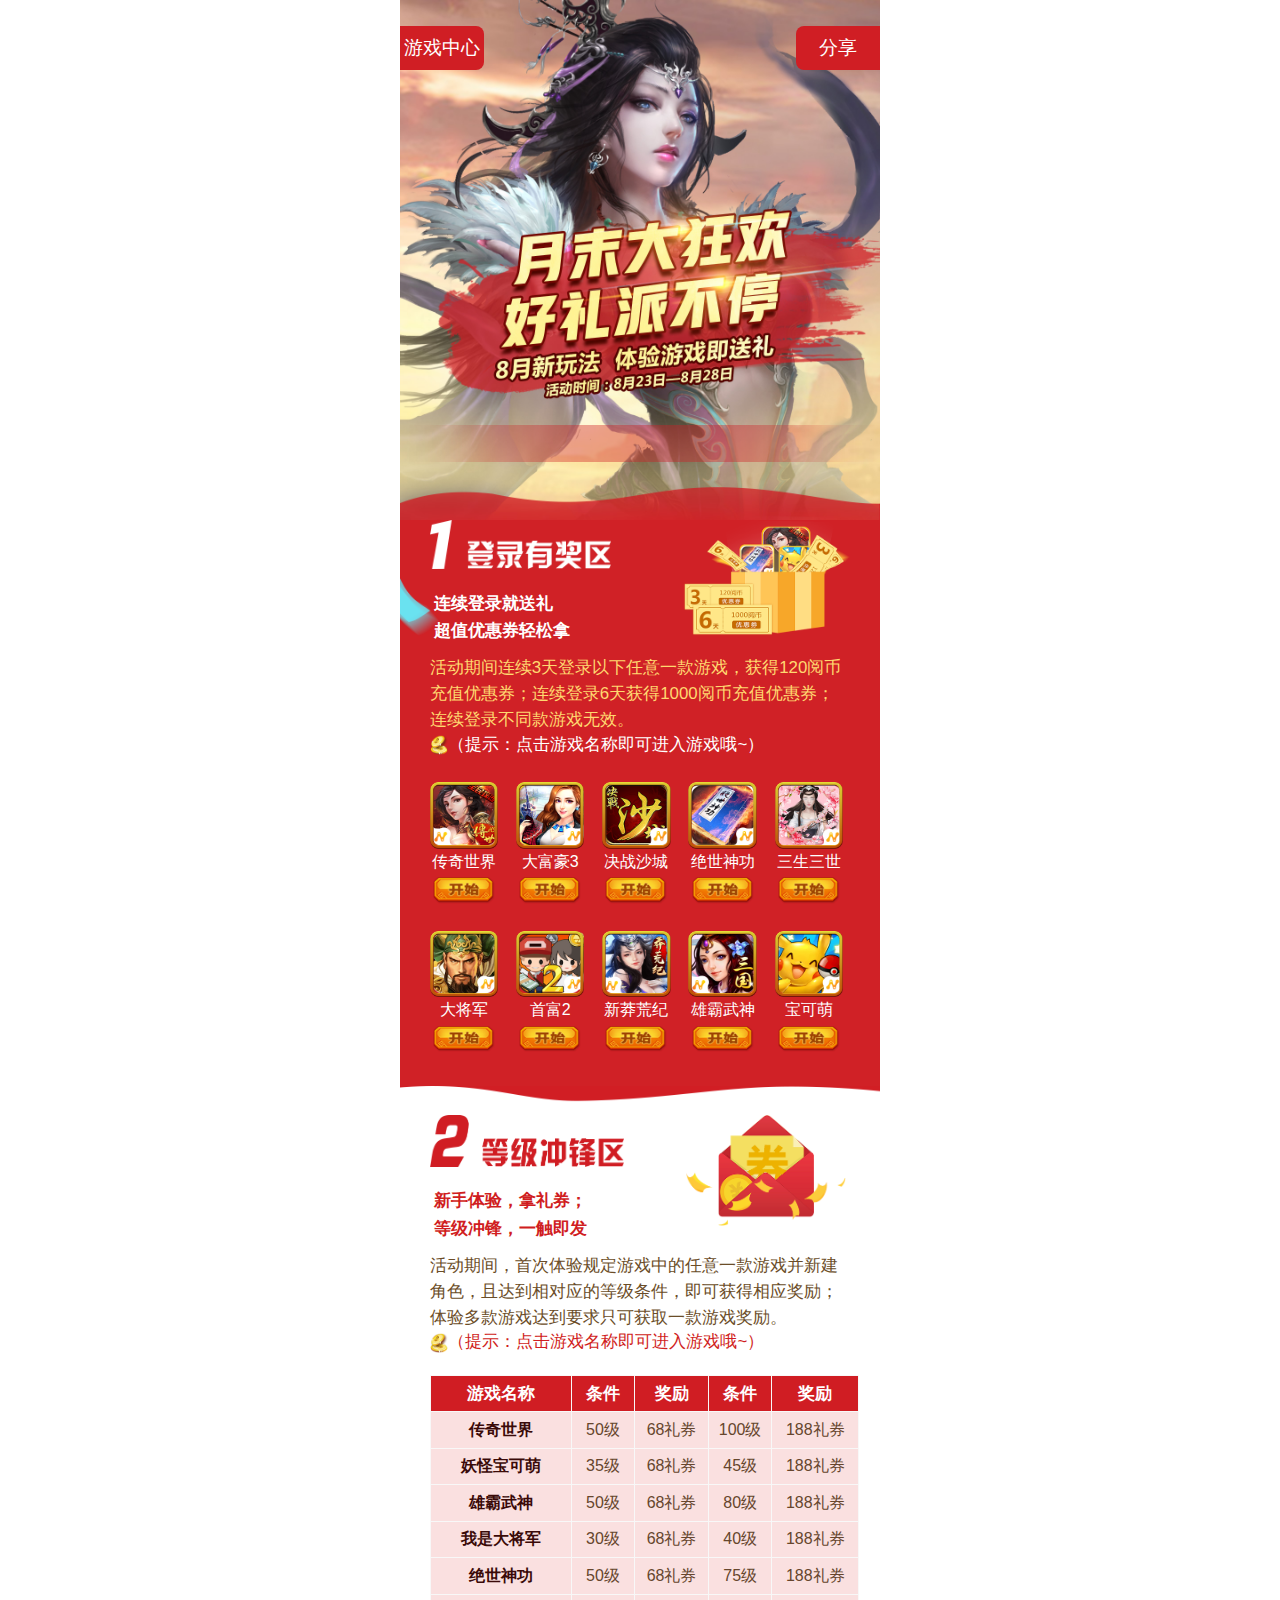
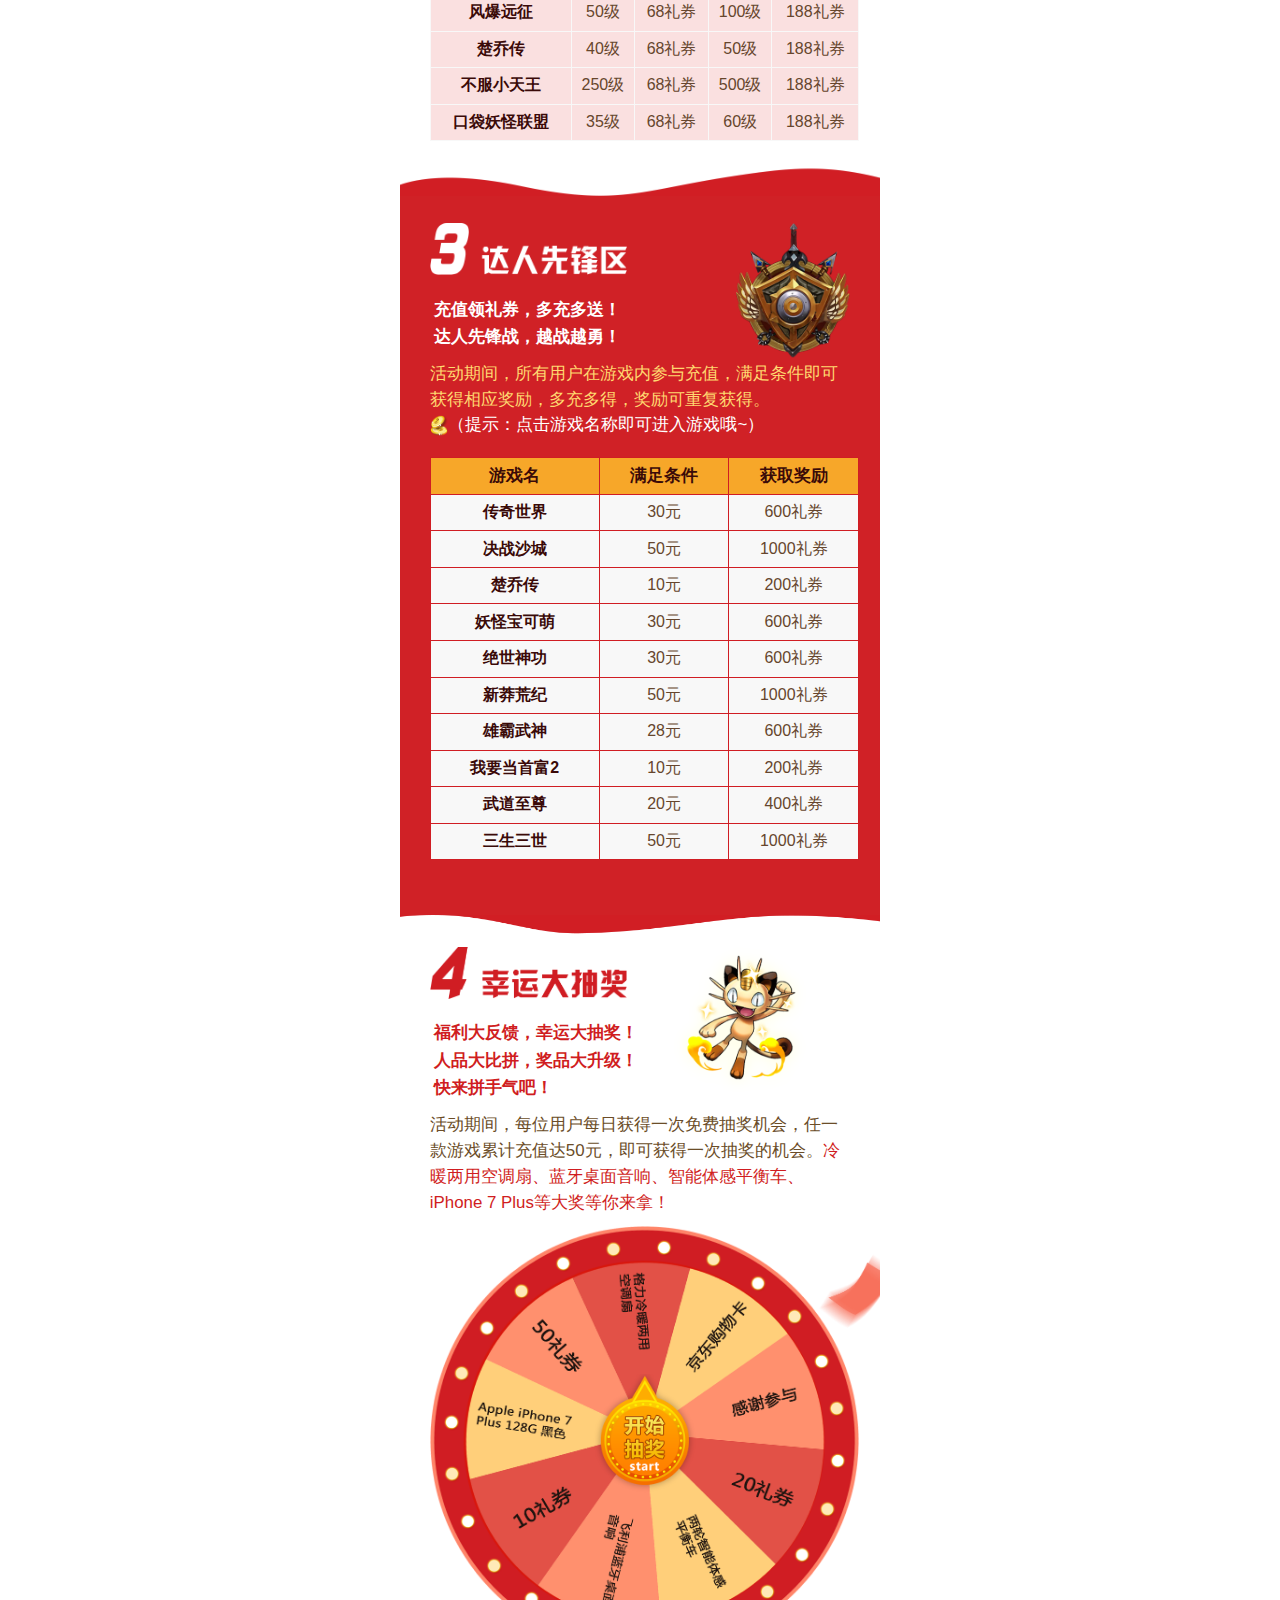
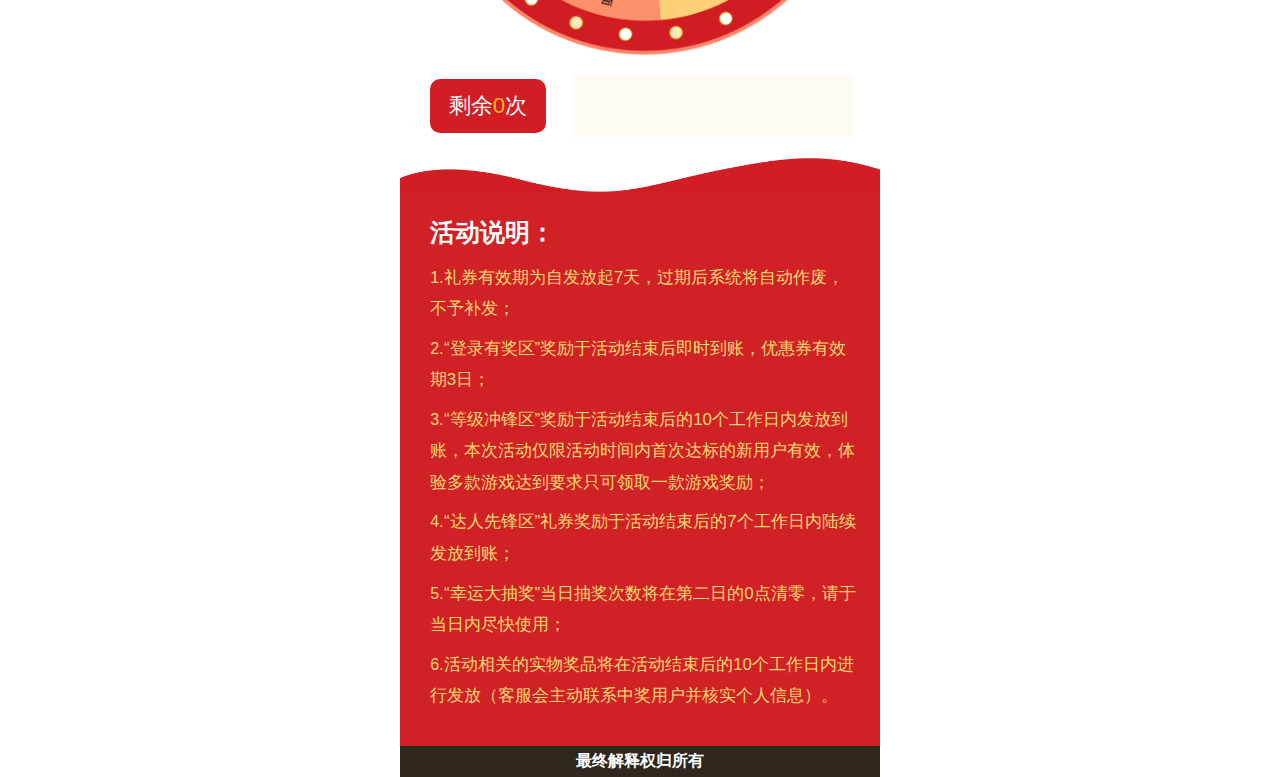
<file: index.html>
<!DOCTYPE html>
<html>

<head>
    <meta charset="utf-8">
    <title>畅玩一“夏”赢大奖</title>
    <meta name="viewport" content="width=device-width,initial-scale=1.0,minimum-scale=1.0,maximum-scale=1.0,user-scalable=no">
    <meta name="format-detection" content="telephone=no,email=no"><!--忽略将页面中的数字识别为电话号码，忽略android平台对邮箱地址的识别-->
    <meta name="apple-touch-fullscreen" content="yes"><!--这个应该是支持touch事件-->
    <meta name="apple-mobile-web-app-capable" content="yes"><!--当网站添加到主屏幕快速启动方式，可隐藏地址栏，仅针对ios的safari-->
    <meta http-equiv="Cache-Control" content="no-transform">
    <!-- 禁止百度转码 -->
    <meta http-equiv="Cache-Control" content="no-siteapp">
    <link rel="stylesheet" type="text/css" href="styles/reset.css">
    <link rel="stylesheet" href="styles/index.css"/>
    <!--引入字幕滚动css-->
    <link rel="stylesheet" href="styles/liMarquee.css"/>
    <script type="text/javascript" src="script/autoScreen.js?20173522344"></script>
    <script type="text/javascript" src="lib/jquery-2.1.1.min.js"></script>
    <!--引入字幕滚动插件-->
    <script type="text/javascript" src="script/jquery.liMarquee.js"></script>
</head>

<body>
<div class="wrap">
    <div class="warp_header">
        <a href="javascript:;" class="take_left" id="game_center"
           onclick="_hmt.push(['_trackEvent', 'btn', '', '游戏中心']);">游戏中心</a>
        <a href="javascript:;" class="take_right" id="game_share"
           onclick="_hmt.push(['_trackEvent', 'btn', '分享', '游戏中心6月推广活动分享']);">分享</a>
        <div class="warp_header_news">
            <div id="title_moocBox" style="overflow:hidden">
                <div class="dowebok" id="title_con1">
                </div>
            </div>
        </div>
    </div>

    <!--页面小背景-->
    <div class="blue_bg"></div>
    <div class="red_bg"></div>

    <!--内容1-->
    <div class="warp_content_all" id="warp_content_first">
        <div class="warp_content_1">
            <div class="warp_title_all_1">
                <div class="warp_content_1_title"></div>
                <div class="warp_title_icon_1"></div>
                <p>连续登录就送礼</p>

                <p>超值优惠券轻松拿</p>
            </div>

            <div class="warp_content_1_content">
                <p class="warp_content_1_know">
                    活动期间连续3天登录以下任意一款游戏，获得120阅币充值优惠券；连续登录6天获得1000阅币充值优惠券；连续登录不同款游戏无效。
                </p>

                <p class="warp_import"><img src="images/game/icon/money.png" alt=""/>（提示：点击游戏名称即可进入游戏哦~）</p>

                <ul class="warp_start_game" id="warp_start_game">
                    <li>
                        <a href="javascript:JumpLink('ndaction:jumpwebgame(0,http://d.hgame.com/hdpt/androidread/appid/100814/gameid/100220,1996,传奇世界,http://bcdn.andreader.com/Images/353a6bce-3fce-a580-8f7a-f9408bf22f48/software.png?v=18:45:17GMT+0800(中国标准时间),http://bcdn.andreader.com/Images/1bb73b60-e75b-1bf3-f023-9b00706a996b/software.png?v=下午3:57:51)');" class="warp_game_img">
                            <div class="game_border">
                                <div class="border"></div>
                                <img src="images/game/game/cqi.png" alt="cat"/>
                            </div>
                        </a>
                        <a href="javascript:JumpLink('ndaction:jumpwebgame(0,http://d.hgame.com/hdpt/androidread/appid/100814/gameid/100220,1996,传奇世界,http://bcdn.andreader.com/Images/353a6bce-3fce-a580-8f7a-f9408bf22f48/software.png?v=18:45:17GMT+0800(中国标准时间),http://bcdn.andreader.com/Images/1bb73b60-e75b-1bf3-f023-9b00706a996b/software.png?v=下午3:57:51)');" class="game_name"><p>传奇世界</p></a>
                        <a href="javascript:JumpLink('ndaction:jumpwebgame(0,http://d.hgame.com/hdpt/androidread/appid/100814/gameid/100220,1996,传奇世界,http://bcdn.andreader.com/Images/353a6bce-3fce-a580-8f7a-f9408bf22f48/software.png?v=18:45:17GMT+0800(中国标准时间),http://bcdn.andreader.com/Images/1bb73b60-e75b-1bf3-f023-9b00706a996b/software.png?v=下午3:57:51)');" class="warp_game_href"></a>
                    </li>
                    <li>
                        <a href="javascript:JumpLink('ndaction:jumpwebgame(0,http://m.9g.com/andreader/dfh3.html,27996,大富豪3,http://bcdn.andreader.com/Images/eb957931-2540-cc0b-0638-3289ddb6c6c6/software.png?v=17:39:03GMT+0800(中国标准时间),http://b.image.andreader.com/Images/10584cb3-9998-7af6-956c-048b6afa5fc4/software.png?v=14:06:44GMT+0800(中国标准时间))');" class="warp_game_img">
                            <div class="game_border">
                                <div class="border"></div>
                                <img src="images/game/game/fuhao.png" alt="cat"/>
                            </div>
                        </a>
                        <a href="javascript:JumpLink('ndaction:jumpwebgame(0,http://m.9g.com/andreader/dfh3.html,27996,大富豪3,http://bcdn.andreader.com/Images/eb957931-2540-cc0b-0638-3289ddb6c6c6/software.png?v=17:39:03GMT+0800(中国标准时间),http://b.image.andreader.com/Images/10584cb3-9998-7af6-956c-048b6afa5fc4/software.png?v=14:06:44GMT+0800(中国标准时间))');" class="game_name"><p>大富豪3</p></a>
                        <a href="javascript:JumpLink('ndaction:jumpwebgame(0,http://m.9g.com/andreader/dfh3.html,27996,大富豪3,http://bcdn.andreader.com/Images/eb957931-2540-cc0b-0638-3289ddb6c6c6/software.png?v=17:39:03GMT+0800(中国标准时间),http://b.image.andreader.com/Images/10584cb3-9998-7af6-956c-048b6afa5fc4/software.png?v=14:06:44GMT+0800(中国标准时间))');" class="warp_game_href"></a>
                    </li>
                    <li>
                        <a href="javascript:JumpLink('ndaction:jumpwebgame(0,http://passa.gz.1251010508.clb.myqcloud.com/pass_a/jdk/play/2000034,7996,决战沙城,http://bcdn.andreader.com/Images/c82198b7-8db0-fa1b-b649-009a5170650d/software.png?v=17:17:35GMT+0800(中国标准时间),http://b.image.andreader.com/Images/18261ecd-8d65-0622-0050-40ab804d944a/software.png?v=上午10:08:41)');" class="warp_game_img">
                            <div class="game_border">
                                <div class="border"></div>
                                <img src="images/game/game/sac.png" alt="cat"/>
                            </div>
                        </a>
                        <a href="javascript:JumpLink('ndaction:jumpwebgame(0,http://passa.gz.1251010508.clb.myqcloud.com/pass_a/jdk/play/2000034,7996,决战沙城,http://bcdn.andreader.com/Images/c82198b7-8db0-fa1b-b649-009a5170650d/software.png?v=17:17:35GMT+0800(中国标准时间),http://b.image.andreader.com/Images/18261ecd-8d65-0622-0050-40ab804d944a/software.png?v=上午10:08:41)');" class="game_name"><p>决战沙城</p></a>
                        <a href="javascript:JumpLink('ndaction:jumpwebgame(0,http://passa.gz.1251010508.clb.myqcloud.com/pass_a/jdk/play/2000034,7996,决战沙城,http://bcdn.andreader.com/Images/c82198b7-8db0-fa1b-b649-009a5170650d/software.png?v=17:17:35GMT+0800(中国标准时间),http://b.image.andreader.com/Images/18261ecd-8d65-0622-0050-40ab804d944a/software.png?v=上午10:08:41)');" class="warp_game_href"></a>
                    </li>
                    <li>
                        <a href="javascript:JumpLink('ndaction:jumpwebgame(0,http://m.9g.com/andreader/jssgwy.html,17996,绝世神功,http://bcdn.andreader.com/Images/48c9190b-f4ba-7c7c-0a34-2786b947084c/software.png?v=17:17:07GMT+0800(中国标准时间),http://b.image.andreader.com/Images/81cf71bd-a5f2-c6a8-a2f8-76e333a6536b/software.png?v=16:48:40GMT+0800(中国标准时间))');" class="warp_game_img">
                            <div class="game_border">
                                <div class="border"></div>
                                <img src="images/game/game/shengong.png" alt="cat"/>
                            </div>
                        </a>
                        <a href="javascript:JumpLink('ndaction:jumpwebgame(0,http://m.9g.com/andreader/jssgwy.html,17996,绝世神功,http://bcdn.andreader.com/Images/48c9190b-f4ba-7c7c-0a34-2786b947084c/software.png?v=17:17:07GMT+0800(中国标准时间),http://b.image.andreader.com/Images/81cf71bd-a5f2-c6a8-a2f8-76e333a6536b/software.png?v=16:48:40GMT+0800(中国标准时间))');" class="game_name"><p>绝世神功</p></a>
                        <a href="javascript:JumpLink('ndaction:jumpwebgame(0,http://m.9g.com/andreader/jssgwy.html,17996,绝世神功,http://bcdn.andreader.com/Images/48c9190b-f4ba-7c7c-0a34-2786b947084c/software.png?v=17:17:07GMT+0800(中国标准时间),http://b.image.andreader.com/Images/81cf71bd-a5f2-c6a8-a2f8-76e333a6536b/software.png?v=16:48:40GMT+0800(中国标准时间))');" class="warp_game_href"></a>
                    </li>
                    <li>
                        <a href="javascript:JumpLink('ndaction:jumpwebgame(0,http://api.egret-labs.org/v2/game/22182/91284,54996,三生三世十里桃花,http://bcdn.andreader.com/Images/8b6c259f-dfd8-0fc1-f1db-006b5eb5718c/software.png?v=11:36:23GMT+0800(中国标准时间),http://bcdn.andreader.com/Images/7356cbab-fdbe-0a18-4879-03a4c873a55b/software.png?v=11:36:31GMT+0800(中国标准时间))');" class="warp_game_img">
                            <div class="game_border">
                                <div class="border"></div>
                                <img src="images/game/game/taohua.png" alt="cat"/>
                            </div>
                        </a>
                        <a href="javascript:JumpLink('ndaction:jumpwebgame(0,http://api.egret-labs.org/v2/game/22182/91284,54996,三生三世十里桃花,http://bcdn.andreader.com/Images/8b6c259f-dfd8-0fc1-f1db-006b5eb5718c/software.png?v=11:36:23GMT+0800(中国标准时间),http://bcdn.andreader.com/Images/7356cbab-fdbe-0a18-4879-03a4c873a55b/software.png?v=11:36:31GMT+0800(中国标准时间))');" class="game_name"><p>三生三世</p></a>
                        <a href="javascript:JumpLink('ndaction:jumpwebgame(0,http://api.egret-labs.org/v2/game/22182/91284,54996,三生三世十里桃花,http://bcdn.andreader.com/Images/8b6c259f-dfd8-0fc1-f1db-006b5eb5718c/software.png?v=11:36:23GMT+0800(中国标准时间),http://bcdn.andreader.com/Images/7356cbab-fdbe-0a18-4879-03a4c873a55b/software.png?v=11:36:31GMT+0800(中国标准时间))');" class="warp_game_href"></a>
                    </li>
                    <li>
                        <a href="javascript:JumpLink('ndaction:jumpwebgame(0,http://zoo.qincaigame.com/game/104/148/,34996,我是大将军,http://bcdn.andreader.com/Images/f415823f-b9f8-557e-ff0c-0f19d7295715/software.png?v=18:18:48GMT+0800(中国标准时间),http://bcdn.andreader.com/Images/ee057092-6495-0e5b-996f-74bd2cfc5c64/software.png?v=16:19:28GMT+0800(中国标准时间))');" class="warp_game_img">
                            <div class="game_border">
                                <div class="border"></div>
                                <img src="images/game/game/jiangjun.png" alt="cat"/>
                            </div>
                        </a>
                        <a href="javascript:JumpLink('ndaction:jumpwebgame(0,http://zoo.qincaigame.com/game/104/148/,34996,我是大将军,http://bcdn.andreader.com/Images/f415823f-b9f8-557e-ff0c-0f19d7295715/software.png?v=18:18:48GMT+0800(中国标准时间),http://bcdn.andreader.com/Images/ee057092-6495-0e5b-996f-74bd2cfc5c64/software.png?v=16:19:28GMT+0800(中国标准时间))');" class="game_name"><p>大将军</p></a>
                        <a href="javascript:JumpLink('ndaction:jumpwebgame(0,http://zoo.qincaigame.com/game/104/148/,34996,我是大将军,http://bcdn.andreader.com/Images/f415823f-b9f8-557e-ff0c-0f19d7295715/software.png?v=18:18:48GMT+0800(中国标准时间),http://bcdn.andreader.com/Images/ee057092-6495-0e5b-996f-74bd2cfc5c64/software.png?v=16:19:28GMT+0800(中国标准时间))');" class="warp_game_href"></a>
                    </li>
                    <li>
                        <a href="javascript:JumpLink('ndaction:jumpwebgame(0,http://5wanpk.com:7035/h5game_1449,68996,我要当首富2,http://bcdn.andreader.com/Images/bb67f1ee-96f4-94a2-65eb-08915e61d5c2/software.png?v=下午2:30:36,http://bcdn.andreader.com/Images/c27465a3-db7e-820f-fef4-a98828858abc/software.png?v=下午2:30:41)');" class="warp_game_img">
                            <div class="game_border">
                                <div class="border"></div>
                                <img src="images/game/game/fuhao2.png" alt="cat"/>
                            </div>
                        </a>
                        <a href="javascript:JumpLink('ndaction:jumpwebgame(0,http://5wanpk.com:7035/h5game_1449,68996,我要当首富2,http://bcdn.andreader.com/Images/bb67f1ee-96f4-94a2-65eb-08915e61d5c2/software.png?v=下午2:30:36,http://bcdn.andreader.com/Images/c27465a3-db7e-820f-fef4-a98828858abc/software.png?v=下午2:30:41)');" class="game_name"><p>首富2</p></a>
                        <a href="javascript:JumpLink('ndaction:jumpwebgame(0,http://5wanpk.com:7035/h5game_1449,68996,我要当首富2,http://bcdn.andreader.com/Images/bb67f1ee-96f4-94a2-65eb-08915e61d5c2/software.png?v=下午2:30:36,http://bcdn.andreader.com/Images/c27465a3-db7e-820f-fef4-a98828858abc/software.png?v=下午2:30:41)');" class="warp_game_href"></a>
                    </li>
                    <li>
                        <a href="javascript:JumpLink('ndaction:jumpwebgame(0,http://m.9g.com/andreader/mhjwy.html,56996,新莽荒纪,http://bcdn.andreader.com/Images/1c7e5af0-1bee-efc0-17f1-eac0b6e45e9f/software.png?v=10:49:44GMT+0800(中国标准时间),http://bcdn.andreader.com/Images/52ddc2e6-12f9-c900-2db9-3af5b2a077ca/software.png?v=10:49:48GMT+0800(中国标准时间))');" class="warp_game_img">
                            <div class="game_border">
                                <div class="border"></div>
                                <img src="images/game/game/manhuan.png" alt="cat"/>
                            </div>
                        </a>
                        <a href="javascript:JumpLink('ndaction:jumpwebgame(0,http://m.9g.com/andreader/mhjwy.html,56996,新莽荒纪,http://bcdn.andreader.com/Images/1c7e5af0-1bee-efc0-17f1-eac0b6e45e9f/software.png?v=10:49:44GMT+0800(中国标准时间),http://bcdn.andreader.com/Images/52ddc2e6-12f9-c900-2db9-3af5b2a077ca/software.png?v=10:49:48GMT+0800(中国标准时间))');" class="game_name"><p>新莽荒纪</p></a>
                        <a href="javascript:JumpLink('ndaction:jumpwebgame(0,http://m.9g.com/andreader/mhjwy.html,56996,新莽荒纪,http://bcdn.andreader.com/Images/1c7e5af0-1bee-efc0-17f1-eac0b6e45e9f/software.png?v=10:49:44GMT+0800(中国标准时间),http://bcdn.andreader.com/Images/52ddc2e6-12f9-c900-2db9-3af5b2a077ca/software.png?v=10:49:48GMT+0800(中国标准时间))');" class="warp_game_href"></a>
                    </li>
                    <li>
                        <a href="javascript:JumpLink('ndaction:jumpwebgame(0,http://game.yyhplay.com/xbtx/index.html?xbtxChannelID=10020,63996,雄霸武神,http://bcdn.andreader.com/Images/c7f4bf0c-4ff7-ef1d-6b5c-93dd33668b76/software.png?v=下午6:16:06,http://bcdn.andreader.com/Images/8e7f7192-6c46-2a7b-70a9-672fc886d493/software.png?v=下午6:16:16)');" class="warp_game_img">
                            <div class="game_border">
                                <div class="border"></div>
                                <img src="images/game/game/sanguo.png" alt="cat"/>
                            </div>
                        </a>
                        <a href="javascript:JumpLink('ndaction:jumpwebgame(0,http://game.yyhplay.com/xbtx/index.html?xbtxChannelID=10020,63996,雄霸武神,http://bcdn.andreader.com/Images/c7f4bf0c-4ff7-ef1d-6b5c-93dd33668b76/software.png?v=下午6:16:06,http://bcdn.andreader.com/Images/8e7f7192-6c46-2a7b-70a9-672fc886d493/software.png?v=下午6:16:16)');" class="game_name"><p>雄霸武神</p></a>
                        <a href="javascript:JumpLink('ndaction:jumpwebgame(0,http://game.yyhplay.com/xbtx/index.html?xbtxChannelID=10020,63996,雄霸武神,http://bcdn.andreader.com/Images/c7f4bf0c-4ff7-ef1d-6b5c-93dd33668b76/software.png?v=下午6:16:06,http://bcdn.andreader.com/Images/8e7f7192-6c46-2a7b-70a9-672fc886d493/software.png?v=下午6:16:16)');" class="warp_game_href"></a>
                    </li>
                    <li>
                        <a href="javascript:JumpLink('ndaction:jumpwebgame(0,http://sdk.djsh5.com/changdu/login/?cHQMG8RUm0vrA,48996,妖怪宝可萌,http://bcdn.andreader.com/Images/3b769e6d-5d09-6d18-eae3-853e6e117959/software.png?v=10:56:35GMT+0800(中国标准时间),http://bcdn.andreader.com/Images/a8937fa3-94e4-0fb5-d3b1-f3ff63c763df/software.png?v=10:56:39GMT+0800(中国标准时间))');" class="warp_game_img">
                            <div class="game_border">
                                <div class="border"></div>
                                <img src="images/game/game/cat.png" alt="cat"/>
                            </div>
                        </a>
                        <a href="javascript:JumpLink('ndaction:jumpwebgame(0,http://sdk.djsh5.com/changdu/login/?cHQMG8RUm0vrA,48996,妖怪宝可萌,http://bcdn.andreader.com/Images/3b769e6d-5d09-6d18-eae3-853e6e117959/software.png?v=10:56:35GMT+0800(中国标准时间),http://bcdn.andreader.com/Images/a8937fa3-94e4-0fb5-d3b1-f3ff63c763df/software.png?v=10:56:39GMT+0800(中国标准时间))');" class="game_name"><p>宝可萌</p></a>
                        <a href="javascript:JumpLink('ndaction:jumpwebgame(0,http://sdk.djsh5.com/changdu/login/?cHQMG8RUm0vrA,48996,妖怪宝可萌,http://bcdn.andreader.com/Images/3b769e6d-5d09-6d18-eae3-853e6e117959/software.png?v=10:56:35GMT+0800(中国标准时间),http://bcdn.andreader.com/Images/a8937fa3-94e4-0fb5-d3b1-f3ff63c763df/software.png?v=10:56:39GMT+0800(中国标准时间))');" class="warp_game_href"></a>
                    </li>
                </ul>
            </div>
        </div>
    </div>


    <!--内容2-->
    <div class="warp_content_all" id="white_bg_1">
        <!--内容2-->
        <div class="warp_content_1">
            <div class="warp_title_all_1">
                <div class="warp_content_2_title"></div>
                <div class="warp_title_icon_2"></div>
                <p>新手体验，拿礼券；</p>

                <p>等级冲锋，一触即发</p>
            </div>

            <div class="warp_content_1_content">
                <p class="warp_content_1_know">活动期间，首次体验规定游戏中的任意一款游戏并新建角色，且达到相对应的等级条件，即可获得相应奖励；体验多款游戏达到要求只可获取一款游戏奖励。</p>
                <p class="warp_import"><img src="images/game/icon/money.png" alt=""/>（提示：点击游戏名称即可进入游戏哦~）</p>
                <table border="0" align="center" cellspacing="0.5px" class="warp_content_1_table">
                    <tr align="center" valign="middle" class="table_title">
                        <th>游戏名称</th>
                        <th>条件</th>
                        <th>奖励</th>
                        <th>条件</th>
                        <th>奖励</th>
                    </tr>
                    <tr align="left">
                        <td>
                            <a href="javascript:JumpLink('ndaction:jumpwebgame(0,http://d.hgame.com/hdpt/androidread/appid/100814/gameid/100220,1996,传奇世界,http://bcdn.andreader.com/Images/353a6bce-3fce-a580-8f7a-f9408bf22f48/software.png?v=18:45:17GMT+0800(中国标准时间),http://bcdn.andreader.com/Images/1bb73b60-e75b-1bf3-f023-9b00706a996b/software.png?v=下午3:57:51)');"
                               onclick="_hmt.push(['_trackEvent', 'btn', '分享', '传奇世界']);">传奇世界</a></td>
                        <td>50级</td>
                        <td>68礼券</td>
                        <td>100级</td>
                        <td>188礼券</td>
                    </tr>
                    <tr align="left">
                        <td>
                            <a href="javascript:JumpLink('ndaction:jumpwebgame(0,http://sdk.djsh5.com/changdu/login/?cHQMG8RUm0vrA,48996,妖怪宝可萌,http://bcdn.andreader.com/Images/3b769e6d-5d09-6d18-eae3-853e6e117959/software.png?v=10:56:35GMT+0800(中国标准时间),http://bcdn.andreader.com/Images/a8937fa3-94e4-0fb5-d3b1-f3ff63c763df/software.png?v=10:56:39GMT+0800(中国标准时间))');"
                               onclick="_hmt.push(['_trackEvent', 'btn', '分享', '妖怪宝可萌']);">妖怪宝可萌</a></td>
                        <td>35级</td>
                        <td>68礼券</td>
                        <td>45级</td>
                        <td>188礼券</td>
                    </tr>
                    <tr align="left">
                        <td>
                            <a href="javascript:JumpLink('ndaction:jumpwebgame(0,http://game.yyhplay.com/xbtx/index.html?xbtxChannelID=10020,63996,雄霸武神,http://bcdn.andreader.com/Images/c7f4bf0c-4ff7-ef1d-6b5c-93dd33668b76/software.png?v=下午6:16:06,http://bcdn.andreader.com/Images/8e7f7192-6c46-2a7b-70a9-672fc886d493/software.png?v=下午6:16:16)');"
                               onclick="_hmt.push(['_trackEvent', 'btn', '分享', '御天传奇']);">雄霸武神</a></td>
                        <td>50级</td>
                        <td>68礼券</td>
                        <td>80级</td>
                        <td>188礼券</td>
                    </tr>
                    <tr align="left">
                        <td>
                            <a href="javascript:JumpLink('ndaction:jumpwebgame(0,http://zoo.qincaigame.com/game/104/148/,34996,我是大将军,http://bcdn.andreader.com/Images/f415823f-b9f8-557e-ff0c-0f19d7295715/software.png?v=18:18:48GMT+0800(中国标准时间),http://bcdn.andreader.com/Images/ee057092-6495-0e5b-996f-74bd2cfc5c64/software.png?v=16:19:28GMT+0800(中国标准时间))');"
                               onclick="_hmt.push(['_trackEvent', 'btn', '分享', '我是大将军']);">我是大将军</a></td>
                        <td>30级</td>
                        <td>68礼券</td>
                        <td>40级</td>
                        <td>188礼券</td>
                    </tr>
                    <tr align="left">
                        <td>
                            <a href="javascript:JumpLink('ndaction:jumpwebgame(0,http://m.9g.com/andreader/jssgwy.html,17996,绝世神功,http://bcdn.andreader.com/Images/48c9190b-f4ba-7c7c-0a34-2786b947084c/software.png?v=17:17:07GMT+0800(中国标准时间),http://b.image.andreader.com/Images/81cf71bd-a5f2-c6a8-a2f8-76e333a6536b/software.png?v=16:48:40GMT+0800(中国标准时间))');"
                               onclick="_hmt.push(['_trackEvent', 'btn', '分享', '绝世神功']);">绝世神功</a></td>
                        <td>50级</td>
                        <td>68礼券</td>
                        <td>75级</td>
                        <td>188礼券</td>
                    </tr>
                    <tr align="left">
                        <td>
                            <a href="javascript:JumpLink('ndaction:jumpwebgame(0,http://5wanpk.com:7035/h5game_994,61996,风爆远征,http://bcdn.andreader.com/Images/e09ce794-fa14-30d3-6557-d27206a949f9/software.png?v=下午4:01:29,http://bcdn.andreader.com/Images/2d04c75d-f041-abd7-0bfd-0159ba5734d4/software.png?v=下午4:01:36)');"
                               onclick="_hmt.push(['_trackEvent', 'btn', '分享', '不服小天王']);">风爆远征</a></td>
                        <td>50级</td>
                        <td>68礼券</td>
                        <td>100级</td>
                        <td>188礼券</td>
                    </tr>
                    <tr align="left">
                        <td>
                            <a href="javascript:JumpLink('ndaction:jumpwebgame(0,http://h5w.menglegame.com/cqz/index_soeasy.html?channel=zmso&channelid=changdushucheng&zmcon=196ce76388024ff6e4d612c745fc9b15,64996,楚乔传H5,http://bcdn.andreader.com/Images/a5ef96fe-146b-f0b2-f590-78f4d917c8eb/software.png?v=下午4:31:17,http://bcdn.andreader.com/Images/c3395dca-ee8e-8c42-b905-df85f0490662/software.png?v=下午4:31:22)')"
                               onclick="_hmt.push(['_trackEvent', 'btn', '分享', '鹿鼎记']);">楚乔传</a></td>
                        <td>40级</td>
                        <td>68礼券</td>
                        <td>50级</td>
                        <td>188礼券</td>
                    </tr>
                    <tr align="left">
                        <td>
                            <a href="javascript:JumpLink('ndaction:jumpwebgame(0,http://g.api.uqee.com/rest/partner/hshushop/bfxtw/1030/enter,57996,不服小天王,http://bcdn.andreader.com/Images/958e79f8-0b62-3070-9462-536ed348f92e/software.png?v=下午2:19:03,http://bcdn.andreader.com/Images/158ca2cb-de59-1834-6df7-2ef8c7b5d10a/software.png?v=下午2:19:09)');"
                               onclick="_hmt.push(['_trackEvent', 'btn', '分享', '不服小天王']);">不服小天王</a></td>
                        <td>250级</td>
                        <td>68礼券</td>
                        <td>500级</td>
                        <td>188礼券</td>
                    </tr>
                    <tr align="left">
                        <td>
                            <a href="javascript:JumpLink('ndaction:jumpwebgame(0,http://5wanpk.com:7035/h5game_1449,68996,我要当首富2,http://bcdn.andreader.com/Images/bb67f1ee-96f4-94a2-65eb-08915e61d5c2/software.png?v=下午2:30:36,http://bcdn.andreader.com/Images/c27465a3-db7e-820f-fef4-a98828858abc/software.png?v=下午2:30:41)');"
                               onclick="_hmt.push(['_trackEvent', 'btn', '分享', '口袋妖怪联盟']);">口袋妖怪联盟</a></td>
                        <td>35级</td>
                        <td>68礼券</td>
                        <td>60级</td>
                        <td>188礼券</td>
                    </tr>
                </table>
            </div>
        </div>
    </div>

    <!--内容3-->
    <div class="warp_content_all" id="warp_content_all_thrild">
        <!--内容3-->
        <div class="warp_content_1">
            <div class="warp_title_all_1">
                <div class="warp_content_3_title"></div>
                <div class="warp_title_icon_3"></div>
                <p>充值领礼券，多充多送！</p>

                <p>达人先锋战，越战越勇！</p>
            </div>

            <div class="warp_content_1_content">
                <p class="warp_content_1_know">活动期间，所有用户在游戏内参与充值，满足条件即可获得相应奖励，多充多得，奖励可重复获得。</p>

                <p class="warp_import"><img src="images/game/icon/money.png" alt=""/>（提示：点击游戏名称即可进入游戏哦~）</p>
                <table border="0" align="center" cellspacing="0.5px" class="warp_content_2_table">
                    <tr align="center" valign="middle" class="table_title">
                        <th>游戏名</th>
                        <th>满足条件</th>
                        <th>获取奖励</th>
                    </tr>
                    <tr align="left">
                        <td><a href="javascript:JumpLink('ndaction:jumpwebgame(0,http://d.hgame.com/hdpt/androidread/appid/100814/gameid/100220,1996,传奇世界,http://bcdn.andreader.com/Images/353a6bce-3fce-a580-8f7a-f9408bf22f48/software.png?v=18:45:17GMT+0800(中国标准时间),http://bcdn.andreader.com/Images/1bb73b60-e75b-1bf3-f023-9b00706a996b/software.png?v=下午3:57:51)');">传奇世界</a></td>
                        <td>30元</td>
                        <td>600礼券</td>
                    </tr>
                    <tr align="left">
                        <td><a href="javascript:JumpLink('ndaction:jumpwebgame(0,http://passa.gz.1251010508.clb.myqcloud.com/pass_a/jdk/play/2000034,7996,决战沙城,http://bcdn.andreader.com/Images/c82198b7-8db0-fa1b-b649-009a5170650d/software.png?v=17:17:35GMT+0800(中国标准时间),http://b.image.andreader.com/Images/18261ecd-8d65-0622-0050-40ab804d944a/software.png?v=上午10:08:41)');">决战沙城</a></td>
                        <td>50元</td>
                        <td>1000礼券</td>
                    </tr>
                    <tr align="left">
                        <td><a href="javascript:JumpLink('ndaction:jumpwebgame(0,http://h5w.menglegame.com/cqz/index_soeasy.html?channel=zmso&channelid=changdushucheng&zmcon=196ce76388024ff6e4d612c745fc9b15,64996,楚乔传H5,http://bcdn.andreader.com/Images/a5ef96fe-146b-f0b2-f590-78f4d917c8eb/software.png?v=下午4:31:17,http://bcdn.andreader.com/Images/c3395dca-ee8e-8c42-b905-df85f0490662/software.png?v=下午4:31:22)');">楚乔传</a></td>
                        <td>10元</td>
                        <td>200礼券</td>
                    </tr>
                    <tr align="left">
                        <td><a href="javascript:JumpLink('ndaction:jumpwebgame(0,http://sdk.djsh5.com/changdu/login/?cHQMG8RUm0vrA,48996,妖怪宝可萌,http://bcdn.andreader.com/Images/3b769e6d-5d09-6d18-eae3-853e6e117959/software.png?v=10:56:35GMT+0800(中国标准时间),http://bcdn.andreader.com/Images/a8937fa3-94e4-0fb5-d3b1-f3ff63c763df/software.png?v=10:56:39GMT+0800(中国标准时间))');">妖怪宝可萌</a></td>
                        <td>30元</td>
                        <td>600礼券</td>
                    </tr>
                    <tr align="left">
                        <td><a href="javascript:JumpLink('ndaction:jumpwebgame(0,http://m.9g.com/andreader/jssgwy.html,17996,绝世神功,http://bcdn.andreader.com/Images/48c9190b-f4ba-7c7c-0a34-2786b947084c/software.png?v=17:17:07GMT+0800(中国标准时间),http://b.image.andreader.com/Images/81cf71bd-a5f2-c6a8-a2f8-76e333a6536b/software.png?v=16:48:40GMT+0800(中国标准时间))');">绝世神功</a></td>
                        <td>30元</td>
                        <td>600礼券</td>
                    </tr>
                    <tr align="left">
                        <td><a href="javascript:JumpLink('ndaction:jumpwebgame(0,http://m.9g.com/andreader/mhjwy.html,56996,新莽荒纪,http://bcdn.andreader.com/Images/1c7e5af0-1bee-efc0-17f1-eac0b6e45e9f/software.png?v=10:49:44GMT+0800(中国标准时间),http://bcdn.andreader.com/Images/52ddc2e6-12f9-c900-2db9-3af5b2a077ca/software.png?v=10:49:48GMT+0800(中国标准时间))');">新莽荒纪</a></td>
                        <td>50元</td>
                        <td>1000礼券</td>
                    </tr>
                    <tr align="left">
                        <td><a href="javascript:JumpLink('ndaction:jumpwebgame(0,http://game.yyhplay.com/xbtx/index.html?xbtxChannelID=10020,63996,雄霸武神,http://bcdn.andreader.com/Images/c7f4bf0c-4ff7-ef1d-6b5c-93dd33668b76/software.png?v=下午6:16:06,http://bcdn.andreader.com/Images/8e7f7192-6c46-2a7b-70a9-672fc886d493/software.png?v=下午6:16:16)');">雄霸武神</a></td>
                        <td>28元</td>
                        <td>600礼券</td>
                    </tr>
                    <tr align="left">
                        <td><a href="javascript:JumpLink('ndaction:jumpwebgame(0,http://5wanpk.com:7035/h5game_1449,68996,我要当首富2,http://bcdn.andreader.com/Images/bb67f1ee-96f4-94a2-65eb-08915e61d5c2/software.png?v=下午2:30:36,http://bcdn.andreader.com/Images/c27465a3-db7e-820f-fef4-a98828858abc/software.png?v=下午2:30:41)');">我要当首富2</a></td>
                        <td>10元</td>
                        <td>200礼券</td>
                    </tr>
                    <tr align="left">
                        <td><a href="javascript:JumpLink('ndaction:jumpwebgame(0,http://h5sdk.playtai.com:8080/h5distribute/bridge/changdushucheng/login/wdzz,62996,武道至尊,http://bcdn.andreader.com/Images/fe945198-5938-81f0-7f38-eddac1808964/software.png?v=下午5:05:29,http://bcdn.andreader.com/Images/fc53f4f8-fa18-7378-26e6-61f5ad554a0c/software.png?v=下午5:08:11)');">武道至尊</a></td>
                        <td>20元</td>
                        <td>400礼券</td>
                    </tr>
                    <tr align="left">
                        <td><a href="javascript:JumpLink('ndaction:jumpwebgame(0,http://api.egret-labs.org/v2/game/22182/91284,54996,三生三世十里桃花,http://bcdn.andreader.com/Images/8b6c259f-dfd8-0fc1-f1db-006b5eb5718c/software.png?v=11:36:23GMT+0800(中国标准时间),http://bcdn.andreader.com/Images/7356cbab-fdbe-0a18-4879-03a4c873a55b/software.png?v=11:36:31GMT+0800(中国标准时间))');">三生三世</a></td>
                        <td>50元</td>
                        <td>1000礼券</td>
                    </tr>
                </table>
            </div>
        </div>
    </div>


    <!--内容4-->
    <div class="warp_content_all" id="white_bg_2">
        <div class="warp_content_1">
            <div class="warp_title_all_1">
                <div class="warp_content_4_title"></div>
                <div class="warp_title_icon_4"></div>
                <p>福利大反馈，幸运大抽奖！</p>
                <p>人品大比拼，奖品大升级！</p>
                <p>快来拼手气吧！</p>
            </div>

            <div class="warp_content_1_content">
                <p class="warp_content_1_know">活动期间，每位用户每日获得一次免费抽奖机会，任一款游戏累计充值达50元，即可获得一次抽奖的机会。<b class="warp_import">冷暖两用空调扇、蓝牙桌面音响、智能体感平衡车、iPhone 7 Plus等大奖等你来拿！</b></p>

                <div class="box" id="box">
                    <img src="images/game/zhuangpan_1.png" class="img01" alt="">

                    <button id="drawBtn" class="drawBtn takeMove"
                            onclick="_hmt.push(['_trackEvent', 'btn', '抽奖', '游戏中心6月天降大礼']);"></button>

                    <div class="warp_prompt" id="warp_prompt">
                        <p id="warp_prompt_content"></p>
                    </div>
                </div>

                <div class="warp_us">
                    <div class="lastNumber" id="lastNumber">
                        剩余<b id="lastNumber_content"></b>次
                    </div>

                    <div class="index_loading" id="mooc">
                        <div id="moocBox">
                            <ul id="con1">
                            </ul>
                            <ul id="con2"></ul>
                        </div>
                    </div>
                </div>
            </div>
        </div>
    </div>

    <!--内容5-->
    <div class="warp_content_all" id="footer_rule">
        <div class="warp_content_1">
            <div class="warp_content_1_content">
                <h2 class="title">活动说明：</h2>
                <ul class="footer_said">
                    <li><span class="number">1.</span>礼券有效期为自发放起7天，过期后系统将自动作废，不予补发；</li>
                    <li><span class="number">2.</span>“登录有奖区”奖励于活动结束后即时到账，优惠券有效期3日；</li>
                    <li><span class="number">3.</span>“等级冲锋区”奖励于活动结束后的10个工作日内发放到账，本次活动仅限活动时间内首次达标的新用户有效，体验多款游戏达到要求只可领取一款游戏奖励；</li>
                    <li><span class="number">4.</span>“达人先锋区”礼券奖励于活动结束后的7个工作日内陆续发放到账；</li>
                    <li><span class="number">5.</span>“幸运大抽奖”当日抽奖次数将在第二日的0点清零，请于当日内尽快使用；</li>
                    <li><span class="number">6.</span>活动相关的实物奖品将在活动结束后的10个工作日内进行发放（客服会主动联系中奖用户并核实个人信息）。</li>
                </ul>
            </div>
        </div>
    </div>

    <div class="warp_tell">
        <p id="warp_tell_content">最终解释权归<b id="warp_tell_take"></b>所有</p>
    </div>
</div>

<!--遮盖层-->
<div id="mask" class="mask" style=""></div>

<!--转盘插件-->
<script type="text/javascript" src="lib/rotaryDraw.js" charset="gbk"></script>
<!--ajax-->
<script type="text/javascript" src="script/base.js" charset="gbk"></script>
<!--md5加密-->
<script src="lib/Mod5.js"></script>
<!--统计的js引入，统计畅读和安卓-->
<script type="text/javascript" src="script/cdu_tongji.js"></script>
<!---->

<!--字幕条滚动-->
<script type="text/javascript">
    var moocBox = document.getElementById('moocBox');
    var con1 = document.getElementById('con1');
    var con2 = document.getElementById('con2');
    var speed = 60;
    moocBox.scrollTop = 0;
    var myScroll;
    con2.innerHTML = con1.innerHTML;
    function scrollUp() {
        if (moocBox.scrollTop >= con1.scrollHeight) {
            moocBox.scrollTop = 0;
        } else {
            moocBox.scrollTop++;
        }
    }
    myScroll = setInterval(function () {
        scrollUp();
    }, speed);
</script>
</body>

</html>
</file>
<file: styles/index.css>
@charset "UTF-8";
/* 360为效果图分辨率 */
/* 效果图应对那种高清屏设计 */
/* 效果px转换为适应rem */
/* 手机高清屏获取不同像素图片 */
::-webkit-input-placeholder {
  /* WebKit browsers */
  color: #51cdb0; }

:-moz-placeholder {
  /* Mozilla Firefox 4 to 18 */
  color: #51cdb0; }

::-moz-placeholder {
  /* Mozilla Firefox 19+ */
  color: #51cdb0; }

:-ms-input-placeholder {
  /* Internet Explorer 10+ */
  color: #51cdb0; }

/*遮盖层样式*/
#mask {
  width: 100%;
  min-height: 100%;
  background-color: #4b4b4c;
  position: absolute;
  top: 0;
  left: 0;
  z-index: 300;
  opacity: 0.4;
  /*兼容IE8及以下版本浏览器*/
  filter: alpha(opacity=40);
  display: none; }

html {
  width: 100%;
  height: 100%; }

body {
  position: relative;
  width: 100%;
  overflow-x: hidden; }

.wrap {
  /*    width: 100%;
      height: 100%;
      background: url("../images/game/game_bg2.jpg") center no-repeat;
      background-size: cover;
      position: relative;*/
  width: 100%;
  /*页面小背景*/
  /*content_ul*/
  /*最底部*/ }
  .wrap .warp_import {
    color: #ffffff; }
    .wrap .warp_import img {
      width: 0.38889rem;
      height: 0.42593rem;
      display: inline-block;
      vertical-align: middle; }
  .wrap .warp_header {
    width: 100%;
    height: 10.82407rem;
    background: url("../images/game/headerbg_4.jpg") center no-repeat;
    background-size: 100% 100%;
    display: block;
    position: relative;
    /*横向字幕条滚动*/ }
    .wrap .warp_header a {
      color: #FFFFFF;
      display: inline-block;
      width: 1.75926rem;
      height: 0.92593rem;
      line-height: 0.92593rem;
      text-align: center;
      background-color: #d01e24;
      border-radius: 0 8px 8px 0;
      position: absolute;
      top: 0.53704rem;
      font-size: 0.38889rem; }
    .wrap .warp_header .take_left {
      left: 0; }
    .wrap .warp_header .take_right {
      right: 0;
      border-radius: 8px 0 0 8px; }
    .wrap .warp_header .warp_header_news {
      width: 100%;
      height: 0.76852rem;
      line-height: 0.76852rem;
      position: absolute;
      bottom: 1.2037rem;
      color: #FFFFFF;
      background: url("../images/game/news_bg.png") center no-repeat;
      background-size: 100% 100%;
      text-align: center; }
      .wrap .warp_header .warp_header_news #title_moocBox {
        width: 8.94444rem;
        height: 0.76852rem;
        line-height: 0.76852rem;
        margin: 0 auto;
        overflow: hidden; }
        .wrap .warp_header .warp_header_news #title_moocBox #title_con1 {
          width: 8.94444rem;
          display: inline-block;
          height: 0.76852rem;
          font-size: 0.33333rem; }
          .wrap .warp_header .warp_header_news #title_moocBox #title_con1 p {
            display: inline-block;
            margin-left: 0.55556rem;
            font-size: 0.33333rem; }
        .wrap .warp_header .warp_header_news #title_moocBox #title_con2 {
          width: 92.59259rem;
          display: inline-block;
          height: 0.76852rem; }
          .wrap .warp_header .warp_header_news #title_moocBox #title_con2 li {
            float: left;
            font-size: 0.33333rem; }
  .wrap .blue_bg, .wrap .red_bg {
    width: 1.27778rem;
    height: 1.52778rem;
    position: absolute;
    z-index: 100; }
  .wrap .blue_bg {
    width: 0.83333rem;
    height: 1.22222rem;
    background: url("../images/game/icon/blue_bg.png") center no-repeat;
    background-size: 100% 100%;
    top: 12.03704rem;
    left: 0; }
  .wrap .red_bg {
    width: 1.27778rem;
    height: 1.52778rem;
    position: absolute;
    z-index: 300;
    background: url("../images/game/icon/red_bg.png") center no-repeat;
    background-size: 100% 100%;
    bottom: 21.85185rem;
    right: 0; }
  .wrap .warp_ul {
    width: 8.64815rem;
    height: 6.01852rem;
    background-color: #fbd237;
    margin: 0.92593rem auto 0.27778rem;
    border: 1px solid #fabf0a;
    border-radius: 5px;
    overflow: hidden; }
    .wrap .warp_ul .content_title {
      width: 6.25926rem;
      height: 0.68519rem;
      background: url("../images/game/content_title.png") center no-repeat;
      background-size: 100% 100%;
      margin: 0.27778rem auto 0; }
    .wrap .warp_ul ul li {
      width: 3.33333rem;
      height: 2.03704rem;
      display: inline-block;
      vertical-align: middle;
      margin: 0.35185rem 0 0 0.64815rem; }
      .wrap .warp_ul ul li:first-child {
        width: 3.7963rem; }
      .wrap .warp_ul ul li:nth-child(3) {
        width: 3.7963rem; }
      .wrap .warp_ul ul li:nth-child(2n+0) {
        margin-left: 0rem;
        width: 3.51852rem; }
      .wrap .warp_ul ul li img {
        display: block;
        height: 1.00926rem;
        margin: 0 auto 0.09259rem; }
      .wrap .warp_ul ul li h3 {
        color: #FFFFFF;
        font-size: 0.37037rem;
        text-align: center; }
      .wrap .warp_ul ul li p {
        text-align: center;
        font-size: 0.33333rem;
        color: #847f7c; }
  .wrap .warp_content_all {
    width: 100%;
    padding: 0.59259rem 0 0.74074rem 0;
    background-color: #d02126; }
    .wrap .warp_content_all .warp_content_1 {
      width: 8.75926rem;
      border-radius: 5px;
      margin: 0 auto 0;
      padding-bottom: 0.37037rem;
      /*标题背景图片*/ }
      .wrap .warp_content_all .warp_content_1:last-child {
        padding-bottom: 0; }
      .wrap .warp_content_all .warp_content_1 .warp_title_all_1 .warp_content_1_title {
        background: url("../images/game/title_1.png") center no-repeat;
        background-size: 100% 100%;
        width: 3.77778rem;
        height: 1.03704rem;
        margin: 0 0 0.46296rem 0rem;
        display: inline-block;
        vertical-align: top; }
      .wrap .warp_content_all .warp_content_1 .warp_title_all_1 .warp_content_2_title {
        background: url("../images/game/title_2.png") center no-repeat;
        background-size: 100% 100%;
        width: 4.03704rem;
        height: 1.09259rem;
        margin: 0 0 0.46296rem 0rem;
        display: inline-block;
        vertical-align: top; }
      .wrap .warp_content_all .warp_content_1 .warp_title_all_1 .warp_content_3_title {
        background: url("../images/game/title_3.png") center no-repeat;
        background-size: 100% 100%;
        width: 4.11111rem;
        height: 1.09259rem;
        margin: 0 0 0.46296rem 0rem;
        display: inline-block;
        vertical-align: top; }
      .wrap .warp_content_all .warp_content_1 .warp_title_all_1 .warp_content_4_title {
        background: url("../images/game/title_4.png") center no-repeat;
        background-size: 100% 100%;
        width: 4.11111rem;
        height: 1.09259rem;
        margin: 0 0 0.46296rem 0rem;
        display: inline-block;
        vertical-align: top; }
      .wrap .warp_content_all .warp_content_1 .warp_title_all_1 .warp_title_icon_1 {
        background: url("../images/game/icon/icon.png") center no-repeat;
        background-size: 100% 100%;
        width: 3.48148rem;
        height: 2.43519rem;
        display: inline-block;
        vertical-align: top;
        float: right; }
      .wrap .warp_content_all .warp_content_1 .warp_title_all_1 .warp_title_icon_2 {
        background: url("../images/game/icon/deg.png") center no-repeat;
        background-size: 100% 100%;
        width: 3.33333rem;
        height: 2.31481rem;
        display: inline-block;
        vertical-align: top;
        float: right;
        margin-right: 0.09259rem; }
      .wrap .warp_content_all .warp_content_1 .warp_title_all_1 .warp_title_icon_3 {
        background: url("../images/game/icon/dun.png") center no-repeat;
        background-size: 100% 100%;
        width: 2.38889rem;
        height: 2.81481rem;
        display: inline-block;
        vertical-align: top;
        float: right; }
      .wrap .warp_content_all .warp_content_1 .warp_title_all_1 .warp_title_icon_4 {
        background: url("../images/game/icon/cat.png") center no-repeat;
        background-size: 100% 100%;
        width: 2.75rem;
        height: 3.03704rem;
        display: inline-block;
        vertical-align: top;
        float: right;
        margin-right: 0.92593rem; }
      .wrap .warp_content_all .warp_content_1 .warp_title_all_1 p {
        font-size: 0.35185rem;
        color: #FFFFFF;
        margin: 0 0 0.09259rem 0.09259rem;
        font-weight: bold; }
      .wrap .warp_content_all .warp_content_1 .warp_content_1_content {
        width: 8.94444rem;
        margin: 0 auto 0;
        /*列表*/
        /*表格*/
        /*转盘*/
        /*内容的底部样式*/
        /*活动说明:*/ }
        .wrap .warp_content_all .warp_content_1 .warp_content_1_content .warp_content_1_know {
          display: block;
          width: 8.7037rem;
          color: #ffd870;
          font-size: 0.35185rem;
          margin-top: 0.27778rem;
          line-height: 0.53704rem; }
        .wrap .warp_content_all .warp_content_1 .warp_content_1_content .warp_import {
          font-size: 0.35185rem;
          font-weight: normal; }
        .wrap .warp_content_all .warp_content_1 .warp_content_1_content .warp_start_game {
          margin-bottom: 0.51852rem; }
          .wrap .warp_content_all .warp_content_1 .warp_content_1_content .warp_start_game li {
            display: inline-block;
            width: 1.42593rem;
            text-align: center;
            margin-right: 0.09259rem;
            margin-top: 0.55556rem; }
            .wrap .warp_content_all .warp_content_1 .warp_content_1_content .warp_start_game li:nth-child(5n+0) {
              margin-right: 0; }
            .wrap .warp_content_all .warp_content_1 .warp_content_1_content .warp_start_game li .warp_game_img {
              display: block;
              margin: 0 auto;
              width: 1.42593rem;
              height: 1.42593rem; }
              .wrap .warp_content_all .warp_content_1 .warp_content_1_content .warp_start_game li .warp_game_img .game_border {
                width: 1.42593rem;
                height: 1.42593rem;
                position: relative; }
                .wrap .warp_content_all .warp_content_1 .warp_content_1_content .warp_start_game li .warp_game_img .game_border .border {
                  position: absolute;
                  width: 1.42593rem;
                  height: 1.38889rem;
                  background: url("../images/game/border.png") center no-repeat;
                  background-size: 100% 100%;
                  z-index: 300; }
                .wrap .warp_content_all .warp_content_1 .warp_content_1_content .warp_start_game li .warp_game_img .game_border img {
                  width: 1.38889rem;
                  height: 1.2963rem;
                  background-size: 100% 100%;
                  position: absolute;
                  top: 1px;
                  left: 1px;
                  z-index: 0;
                  border-radius: 5px; }
            .wrap .warp_content_all .warp_content_1 .warp_content_1_content .warp_start_game li .game_name {
              margin: 0 auto; }
              .wrap .warp_content_all .warp_content_1 .warp_content_1_content .warp_start_game li .game_name p {
                display: block;
                width: 100%;
                color: #FFFFFF;
                font-size: 0.33333rem;
                line-height: 0.46296rem;
                margin-bottom: 0.09259rem;
                white-space: nowrap;
                word-wrap: normal;
                word-break: normal;
                text-overflow: ellipsis;
                -o-text-overflow: ellipsis;
                overflow: hidden; }
            .wrap .warp_content_all .warp_content_1 .warp_content_1_content .warp_start_game li .warp_game_href {
              display: block;
              width: 1.2963rem;
              height: 0.55556rem;
              background: url("../images/game/icon/start.png") no-repeat;
              background-size: 100% 100%;
              color: #000000;
              margin: 0 auto; }
        .wrap .warp_content_all .warp_content_1 .warp_content_1_content .warp_content_1_table {
          width: 100%;
          height: 6.96296rem;
          margin: 0.44444rem auto 0.40741rem;
          border: 1px solid #f8f8f8;
          font-size: 0.33333rem; }
          .wrap .warp_content_all .warp_content_1 .warp_content_1_content .warp_content_1_table tr th, .wrap .warp_content_all .warp_content_1 .warp_content_1_content .warp_content_1_table tr td {
            border: 1px solid #f8f8f8; }
          .wrap .warp_content_all .warp_content_1 .warp_content_1_content .warp_content_1_table tr th {
            color: #FFFFFF;
            font-size: 0.35185rem;
            background-color: #d01d23;
            font-weight: bold;
            height: 0.74074rem;
            line-height: 0.74074rem; }
          .wrap .warp_content_all .warp_content_1 .warp_content_1_content .warp_content_1_table tr td {
            background-color: #fae0e0;
            color: #66462d;
            text-align: center;
            height: 0.74074rem; }
            .wrap .warp_content_all .warp_content_1 .warp_content_1_content .warp_content_1_table tr td a {
              color: #3a0a08;
              font-weight: bold; }
            .wrap .warp_content_all .warp_content_1 .warp_content_1_content .warp_content_1_table tr td p {
              color: #df8300; }
        .wrap .warp_content_all .warp_content_1 .warp_content_1_content .warp_content_2_table {
          width: 100%;
          height: 6.96296rem;
          margin: 0.44444rem auto 0.40741rem;
          border: 1px solid #d01d23;
          font-size: 0.33333rem; }
          .wrap .warp_content_all .warp_content_1 .warp_content_1_content .warp_content_2_table tr th, .wrap .warp_content_all .warp_content_1 .warp_content_1_content .warp_content_2_table tr td {
            border: 1px solid #d01d23; }
          .wrap .warp_content_all .warp_content_1 .warp_content_1_content .warp_content_2_table tr th {
            color: #3a0a08;
            font-size: 0.35185rem;
            background-color: #f7a729;
            font-weight: bold;
            height: 0.74074rem;
            line-height: 0.74074rem; }
          .wrap .warp_content_all .warp_content_1 .warp_content_1_content .warp_content_2_table tr td {
            background-color: #f8f8f8;
            color: #66462d;
            text-align: center;
            height: 0.74074rem; }
            .wrap .warp_content_all .warp_content_1 .warp_content_1_content .warp_content_2_table tr td a {
              color: #3a0a08;
              font-weight: bold; }
            .wrap .warp_content_all .warp_content_1 .warp_content_1_content .warp_content_2_table tr td p {
              color: #df8300; }
        .wrap .warp_content_all .warp_content_1 .warp_content_1_content .box {
          position: relative;
          margin: 0.22222rem auto 0;
          width: 8.94444rem;
          /*                    .takeMove {
                                  width: rem(296);
                                  height: rem(300);
                                  position:absolute;
                                  left: rem((966/2)-(296/2));
                                  top: rem((966/2)-(300/2));
                              }*/ }
          .wrap .warp_content_all .warp_content_1 .warp_content_1_content .box .img01 {
            width: 8.94444rem;
            height: 8.94444rem; }
          .wrap .warp_content_all .warp_content_1 .warp_content_1_content .box .takeMove {
            width: 2.74074rem;
            height: 2.77778rem;
            position: absolute;
            left: 3.10185rem;
            top: 3.08333rem;
            background: url("../images/game/img_06.png") center no-repeat;
            background-size: cover;
            border: none;
            outline: none; }
          .wrap .warp_content_all .warp_content_1 .warp_content_1_content .box #warp_prompt {
            width: 4.81481rem;
            height: 2.87037rem;
            background: url("../images/game/warp_prompt.png") center no-repeat;
            position: absolute;
            background-size: 100% 100%;
            top: 50%;
            margin-top: -0.74074rem;
            left: 50%;
            margin-left: -2.40741rem;
            z-index: 600;
            text-align: center;
            display: none; }
            .wrap .warp_content_all .warp_content_1 .warp_content_1_content .box #warp_prompt #warp_prompt_content {
              width: 4.14815rem;
              height: auto;
              margin: 0.83333rem auto 0;
              font-size: 0.46296rem; }
        .wrap .warp_content_all .warp_content_1 .warp_content_1_content .warp_us {
          /*字幕条滚动_2*/ }
          .wrap .warp_content_all .warp_content_1 .warp_content_1_content .warp_us #lastNumber {
            display: inline-block;
            vertical-align: middle;
            color: #FFFFFF;
            width: 2.42593rem;
            height: 1.11111rem;
            background-color: #d11e24;
            border-radius: 10px;
            font-size: 0.46296rem;
            text-align: center;
            line-height: 1.11111rem; }
            .wrap .warp_content_all .warp_content_1 .warp_content_1_content .warp_us #lastNumber #lastNumber_content {
              font-weight: normal;
              color: #fab414; }
          .wrap .warp_content_all .warp_content_1 .warp_content_1_content .warp_us #mooc {
            display: inline-block;
            vertical-align: middle;
            width: 5.83333rem;
            margin: 0.40741rem 0 0.40741rem 0.27778rem;
            height: 1.11111rem;
            padding-top: 0.18519rem;
            background-color: rgba(252, 250, 241, 0.8); }
            .wrap .warp_content_all .warp_content_1 .warp_content_1_content .warp_us #mooc #moocBox {
              width: 5.55556rem;
              height: 0.92593rem;
              margin: 0 auto;
              overflow: hidden; }
            .wrap .warp_content_all .warp_content_1 .warp_content_1_content .warp_us #mooc #con1 {
              margin: 0;
              text-align: center; }
              .wrap .warp_content_all .warp_content_1 .warp_content_1_content .warp_us #mooc #con1 li {
                margin: 0;
                width: 100%;
                font-size: 0.33333rem;
                color: #6b4d28;
                overflow: hidden; }
            .wrap .warp_content_all .warp_content_1 .warp_content_1_content .warp_us #mooc #con2 {
              text-align: center;
              margin: 0; }
              .wrap .warp_content_all .warp_content_1 .warp_content_1_content .warp_us #mooc #con2 li {
                overflow: hidden;
                margin: 0;
                width: 100%;
                font-size: 0.33333rem;
                color: #f6ff00; }
        .wrap .warp_content_all .warp_content_1 .warp_content_1_content .warp_content_1_footer {
          width: 100%;
          color: #f17649;
          font-size: 0.48148rem;
          font-weight: bold; }
          .wrap .warp_content_all .warp_content_1 .warp_content_1_content .warp_content_1_footer p {
            display: inline-block;
            font-family: HYWBJ_1; }
          .wrap .warp_content_all .warp_content_1 .warp_content_1_content .warp_content_1_footer .footer_1 {
            margin-left: 0.55556rem; }
          .wrap .warp_content_all .warp_content_1 .warp_content_1_content .warp_content_1_footer .footer_2 {
            margin-left: 3.14815rem; }
        .wrap .warp_content_all .warp_content_1 .warp_content_1_content .title {
          display: inline-block;
          margin: 0rem 0 0.27778rem 0;
          color: #FFFFFF;
          font-size: 0.51852rem;
          font-weight: bold; }
        .wrap .warp_content_all .warp_content_1 .warp_content_1_content .footer_said li {
          color: #ffd870;
          width: 100%;
          text-align: left;
          margin: 0.18519rem 0 0 0;
          font-size: 0.35185rem;
          line-height: 0.64815rem; }
          .wrap .warp_content_all .warp_content_1 .warp_content_1_content .footer_said li:first-child {
            margin: 0; }
          .wrap .warp_content_all .warp_content_1 .warp_content_1_content .footer_said li .number {
            font-size: 0.33333rem;
            display: inline-block;
            width: 0.2963rem;
            height: 0.38889rem;
            line-height: 0.38889rem;
            text-align: center;
            border-radius: 50%; }
  .wrap #warp_content_first {
    padding-top: 0;
    padding-bottom: 0.18519rem; }
  .wrap #warp_content_all_thrild {
    padding-top: 0.55556rem; }
  .wrap #white_bg_1, .wrap #white_bg_2 {
    background: url("../images/game/white_bg1.png") center no-repeat;
    background-size: 100% 100%;
    background-color: #d11e24; }
    .wrap #white_bg_1 .warp_content_1 .warp_title_all_1 p, .wrap #white_bg_2 .warp_content_1 .warp_title_all_1 p {
      color: #d01d21; }
    .wrap #white_bg_1 .warp_import, .wrap #white_bg_2 .warp_import {
      color: #d01d21; }
    .wrap #white_bg_1 .warp_content_1_know, .wrap #white_bg_2 .warp_content_1_know {
      color: #6b4d28; }
  .wrap #white_bg_2 {
    padding-top: 0.64815rem;
    padding-bottom: 0.74074rem; }
  .wrap #footer_rule {
    padding-top: 0.09259rem; }
  .wrap .warp_tell {
    width: 100%;
    height: 0.62963rem;
    line-height: 0.62963rem;
    background-color: #2d271d;
    text-align: center;
    color: #ffffff;
    font-size: 0.33333rem;
    font-weight: bold; }
</file>
<file: styles/liMarquee.css>
/*Plugin CSS*/
.str_wrap {
	overflow:hidden;
	//zoom:1;
	width:100%;
	position:relative;
	-moz-user-select: none;
	-khtml-user-select: none;
	user-select: none;
	white-space:nowrap;
}

.str_wrap.str_active {
}
.str_move { 
	white-space:nowrap;
	position:absolute; 
	top:0; 
	left:0;
	cursor:move;
}
.str_move_clone {
	display:inline-block;
	//display:inline;
	//zoom:1;
	vertical-align:top;
	position:absolute; 
	left:100%;
	top:0;
}
.str_vertical .str_move_clone {
	left:0;
	top:100%;
}
.str_down .str_move_clone {
	left:0;
	bottom:100%;
}
.str_vertical .str_move,
.str_down .str_move {
	white-space:normal;
	width:100%;
}
.str_static .str_move,
.no_drag .str_move,
.noStop .str_move{
	cursor:inherit;
}
.str_wrap img {
	max-width:none !important;	
}
</file>
